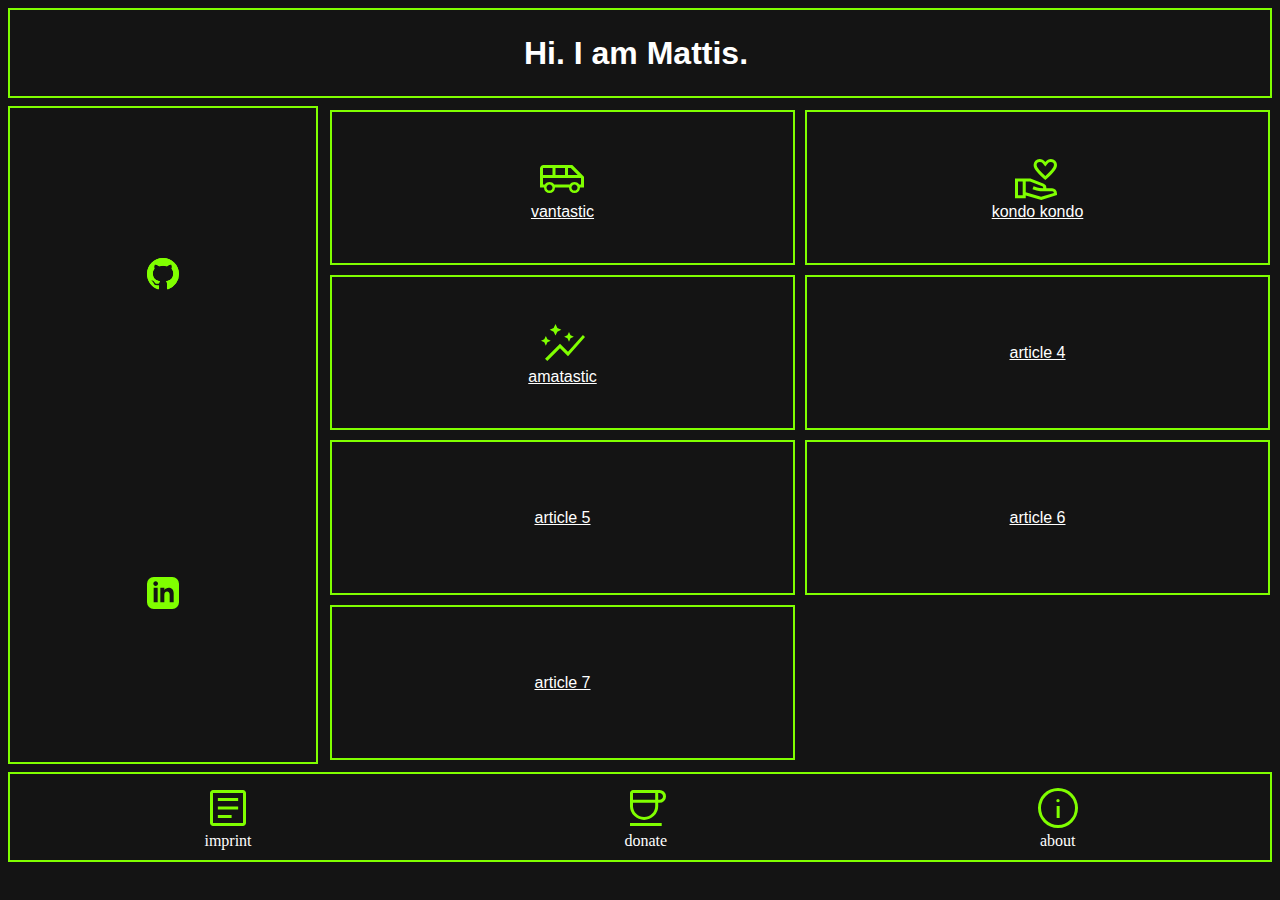
<file: udacity_blog/index.html>
<!DOCTYPE html>
<html lang="en">
<head>
    <meta charset="UTF-8">
    <meta http-equiv="X-UA-Compatible" content="IE=edge">
    <meta name="viewport" content="width=device-width, initial-scale=1.0">
    <title>Mattis Blog</title>
    <link rel="stylesheet" href="./CSS/blog.css">
</head>
<body>
  <header>
    <h1>Hi. I am Mattis. </h1>
  </header>

  <nav>
    <a href="https://github.com/M404ttis" target="_blank">
      <svg height="32" aria-hidden="true" viewBox="0 0 16 16" version="1.1" width="32" data-view-component="true" class="octicon octicon-mark-github v-align-middle">
        <path fill-rule="evenodd" d="M8 0C3.58 0 0 3.58 0 8c0 3.54 2.29 6.53 5.47 7.59.4.07.55-.17.55-.38 0-.19-.01-.82-.01-1.49-2.01.37-2.53-.49-2.69-.94-.09-.23-.48-.94-.82-1.13-.28-.15-.68-.52-.01-.53.63-.01 1.08.58 1.23.82.72 1.21 1.87.87 2.33.66.07-.52.28-.87.51-1.07-1.78-.2-3.64-.89-3.64-3.95 0-.87.31-1.59.82-2.15-.08-.2-.36-1.02.08-2.12 0 0 .67-.21 2.2.82.64-.18 1.32-.27 2-.27.68 0 1.36.09 2 .27 1.53-1.04 2.2-.82 2.2-.82.44 1.1.16 1.92.08 2.12.51.56.82 1.27.82 2.15 0 3.07-1.87 3.75-3.65 3.95.29.25.54.73.54 1.48 0 1.07-.01 1.93-.01 2.2 0 .21.15.46.55.38A8.013 8.013 0 0016 8c0-4.42-3.58-8-8-8z"></path>
        <path fill-rule="evenodd" d="M8 0C3.58 0 0 3.58 0 8c0 3.54 2.29 6.53 5.47 7.59.4.07.55-.17.55-.38 0-.19-.01-.82-.01-1.49-2.01.37-2.53-.49-2.69-.94-.09-.23-.48-.94-.82-1.13-.28-.15-.68-.52-.01-.53.63-.01 1.08.58 1.23.82.72 1.21 1.87.87 2.33.66.07-.52.28-.87.51-1.07-1.78-.2-3.64-.89-3.64-3.95 0-.87.31-1.59.82-2.15-.08-.2-.36-1.02.08-2.12 0 0 .67-.21 2.2.82.64-.18 1.32-.27 2-.27.68 0 1.36.09 2 .27 1.53-1.04 2.2-.82 2.2-.82.44 1.1.16 1.92.08 2.12.51.56.82 1.27.82 2.15 0 3.07-1.87 3.75-3.65 3.95.29.25.54.73.54 1.48 0 1.07-.01 1.93-.01 2.2 0 .21.15.46.55.38A8.013 8.013 0 0016 8c0-4.42-3.58-8-8-8z"></path>
      </svg>
  </a>

  <a href="https://www.linkedin.com/in/l%C3%BCcke-matthias/" target="_blank" >
      <svg xmlns="http://www.w3.org/2000/svg" viewBox="0 0 24 24"  width="32" height="32">
        <path d="M19 0H5a5 5 0 0 0-5 5v14a5 5 0 0 0 5 5h14a5 5 0 0 0 5-5V5a5 5 0 0 0-5-5zM8 19H5V8h3v11zM6.5 6.732c-.966 0-1.75-.79-1.75-1.764s.784-1.764 1.75-1.764 1.75.79 1.75 1.764-.783 1.764-1.75 1.764zM20 19h-3v-5.604c0-3.368-4-3.113-4 0V19h-3V8h3v1.765c1.396-2.586 7-2.777 7 2.476V19z"/>
      </svg>
  </a>
  </nav>

  <div class="article-card-wrapper">

    <article class="article-card">
      <a href="article_1.html">
        <svg xmlns="http://www.w3.org/2000/svg" width="48" height="48"><path d="M11.5 38q-2.3 0-3.9-1.6T6 32.5H2v-19q0-1.45 1.025-2.475Q4.05 10 5.5 10h28.8L46 21.7v10.8h-4q0 2.3-1.6 3.9T36.5 38q-2.3 0-3.9-1.6T31 32.5H17q0 2.3-1.6 3.9T11.5 38ZM30 20h9.7l-7-7H30Zm-12.5 0H27v-7h-9.5ZM5 20h9.5v-7H5Zm6.5 15.5q1.25 0 2.125-.875T14.5 32.5q0-1.25-.875-2.125T11.5 29.5q-1.25 0-2.125.875T8.5 32.5q0 1.25.875 2.125t2.125.875Zm25 0q1.25 0 2.125-.875T39.5 32.5q0-1.25-.875-2.125T36.5 29.5q-1.25 0-2.125.875T33.5 32.5q0 1.25.875 2.125t2.125.875ZM5 29.5h1.85q.85-1.3 2.125-1.9Q10.25 27 11.5 27t2.525.6q1.275.6 2.125 1.9h15.7q.85-1.3 2.125-1.9Q35.25 27 36.5 27t2.525.6q1.275.6 2.125 1.9H43V23H5ZM43 23H5Z"/></svg>
        vantastic
      </a>
    </article>

    <article class="article-card">
      <a href="article_2.html">
        <svg xmlns="http://www.w3.org/2000/svg" width="48" height="48"><path d="M32.3 25.1Q29.95 23 27.825 21 25.7 19 24.1 17.1t-2.55-3.675Q20.6 11.65 20.6 10q0-2.6 1.75-4.35Q24.1 3.9 26.7 3.9q1.5 0 2.975.825T32.3 6.95q1.15-1.4 2.625-2.225Q36.4 3.9 37.9 3.9q2.6 0 4.35 1.75Q44 7.4 44 10q0 1.65-.95 3.425T40.5 17.1Q38.9 19 36.775 21T32.3 25.1Zm0-4.15q3.3-3 6-5.95t2.7-5q0-1.35-.875-2.225T37.9 6.9q-.85 0-1.675.4-.825.4-1.675 1.5l-2.25 2.75-2.25-2.75q-.85-1.1-1.675-1.5-.825-.4-1.675-.4-1.35 0-2.225.875T23.6 10q0 2.05 2.7 5t6 5.95Zm-4 23.95-15.55-4.45v2.85H2V23.6h15.45l12.75 4.8q1.35.5 2.275 1.625.925 1.125.925 3.225h5.7q2.1 0 3.5 1.5T44 38.8v1.3ZM5 40.3h4.7V26.6H5Zm23.1 1.5 12.8-3.9q-.3-.95-.75-1.3-.45-.35-1.05-.35H28.75q-1.5 0-2.775-.2t-2.425-.55l-4.05-1.25 1.1-2.9 3.65 1.2q1.25.4 2.375.55 1.125.15 3.575.15 0-.6-.225-1.175-.225-.575-.775-.825L16.95 26.6h-4.2v10.7ZM9.7 33.45Zm20.5-.2Zm-20.5.2Zm3.05 0ZM32.3 13.9Z"/></svg>
        kondo kondo
      </a>
    </article>

    <article class="article-card">
      <a href="#">
        <svg xmlns="http://www.w3.org/2000/svg" width="48" height="48"><path d="m16.5 15.6-1.85-3.95L10.7 9.8l3.95-1.85L16.5 4l1.85 3.95L22.3 9.8l-3.95 1.85ZM30 21.65l-1.55-3.3-3.3-1.55 3.3-1.55 1.55-3.3 1.55 3.3 3.3 1.55-3.3 1.55Zm-23.15 4-1.55-3.3L2 20.8l3.3-1.55 1.55-3.3 1.55 3.3 3.3 1.55-3.3 1.55ZM8.3 41 6 38.7l15-15 8 8.05 14.9-16.7L46 17.1 29 36.25l-8-7.95Z"/></svg>
        amatastic</a>
    </article>

    <article class="article-card">
      <a href="#">article 4</a>
    </article>

    <article class="article-card">
      <a href="#">article 5</a>
    </article>

    <article class="article-card">
      <a href="#">article 6</a>
    </article>

    <article class="article-card">
      <a href="#">article 7</a>
    </article>


 

  </div>
  
  <footer>
    <a href="#">
      <svg xmlns="http://www.w3.org/2000/svg" width="48" height="48"><path d="M13.85 34.05H27.6v-3H13.85Zm0-8.55h20.3v-3h-20.3Zm0-8.55h20.3v-3h-20.3ZM9 42q-1.2 0-2.1-.9Q6 40.2 6 39V9q0-1.2.9-2.1Q7.8 6 9 6h30q1.2 0 2.1.9.9.9.9 2.1v30q0 1.2-.9 2.1-.9.9-2.1.9Zm0-3h30V9H9v30ZM9 9v30V9Z"/></svg>
      <span>imprint</span>
    </a>

    <a href="#">
      <svg xmlns="http://www.w3.org/2000/svg" width="48" height="48"><path d="M22.1 35.9q-5.75 0-9.925-4.075Q8 27.75 8 22.15V9q0-1.2.9-2.1Q9.8 6 11 6h26.45q2.7 0 4.625 1.85Q44 9.7 44 12.4q0 2.7-1.925 4.55-1.925 1.85-4.625 1.85H36.2v3.35q0 5.6-4.175 9.675Q27.85 35.9 22.1 35.9ZM11 15.8h22.2V9H11Zm11.1 17.1q4.55 0 7.825-3.175Q33.2 26.55 33.2 22.15V18.8H11v3.35q0 4.4 3.275 7.575T22.1 32.9Zm14.1-17.1h1.25q1.45 0 2.5-.975T41 12.4q0-1.45-1.05-2.425Q38.9 9 37.45 9H36.2ZM8 42v-3h31.7v3Zm14.1-23.2Z"/></svg>
      <span>donate</span>
    </a>

    <a href="#">
      <svg xmlns="http://www.w3.org/2000/svg" width="48" height="48"><path d="M22.65 34h3V22h-3ZM24 18.3q.7 0 1.175-.45.475-.45.475-1.15t-.475-1.2Q24.7 15 24 15q-.7 0-1.175.5-.475.5-.475 1.2t.475 1.15q.475.45 1.175.45ZM24 44q-4.1 0-7.75-1.575-3.65-1.575-6.375-4.3-2.725-2.725-4.3-6.375Q4 28.1 4 23.95q0-4.1 1.575-7.75 1.575-3.65 4.3-6.35 2.725-2.7 6.375-4.275Q19.9 4 24.05 4q4.1 0 7.75 1.575 3.65 1.575 6.35 4.275 2.7 2.7 4.275 6.35Q44 19.85 44 24q0 4.1-1.575 7.75-1.575 3.65-4.275 6.375t-6.35 4.3Q28.15 44 24 44Zm.05-3q7.05 0 12-4.975T41 23.95q0-7.05-4.95-12T24 7q-7.05 0-12.025 4.95Q7 16.9 7 24q0 7.05 4.975 12.025Q16.95 41 24.05 41ZM24 24Z"/></svg>
      <span>about</span>
    </a>
  </footer>

</body>
</html>
</file>
<file: udacity_blog/CSS/blog.css>
@import url(variables.css);
@import url(article.css);
@import url(card.css);
@import url(footer.css);
@import url(author-card.css);

body {
    background-color: var(--main-background-color);
    display: grid;
    grid-auto-rows: 15vh 10vh 45vh 10vh;
    grid-template-columns: 1fr;
    grid-gap: 0.5rem;
    grid-template-areas: 
    'header'
    'nav'
    'content'
    'footer'
    ;
}


header,
nav,
.article-card,
footer {    
    background-color: var(--main-background-color);
    color: var(--main-text-color);
    border: 2px solid var(--main-border-color);
}


header {
    grid-area: header;
    display: flex;
    align-items: center;
    justify-content: center;
    color: white;
    overflow: hidden;
}


h1,
h2,
h3 {
    font-family:Arial, Helvetica, sans-serif;
}


nav {
    grid-area: nav;
    display: flex;
    flex-flow: row wrap;
    align-items: center;
    justify-content: space-around;
    padding: 0.5rem;
    overflow: hide;
}

a {
    color: var(--main-text-color);
}

svg{
    fill: var(--main-text-color);
}


/* Mobile is default, TABLET is special case */
@media (min-width: 36rem) {
    body {
        grid-template-columns: repeat(8, 1fr);
        grid-auto-rows: minmax(10vh, auto);
        grid-template-areas: 
        'header header header header header header header header'
        'nav content content content content content content content'
        'footer footer footer footer footer footer footer footer'
        ;
    }

    nav {
        flex-flow: column wrap;
    }
}


/* Mobile is default, DESKTOP is special case */
@media (min-width: 48rem) {
    body {
        grid-template-columns: repeat(8, 1fr);
        grid-auto-rows: minmax(10vh, auto);
        grid-template-areas: 
        'header header header header header header header header'
        'nav nav content content content content content content'
        'footer footer footer footer footer footer footer footer'
        ;
    }

    nav {
        flex-flow: column wrap;
    }
}
</file>
